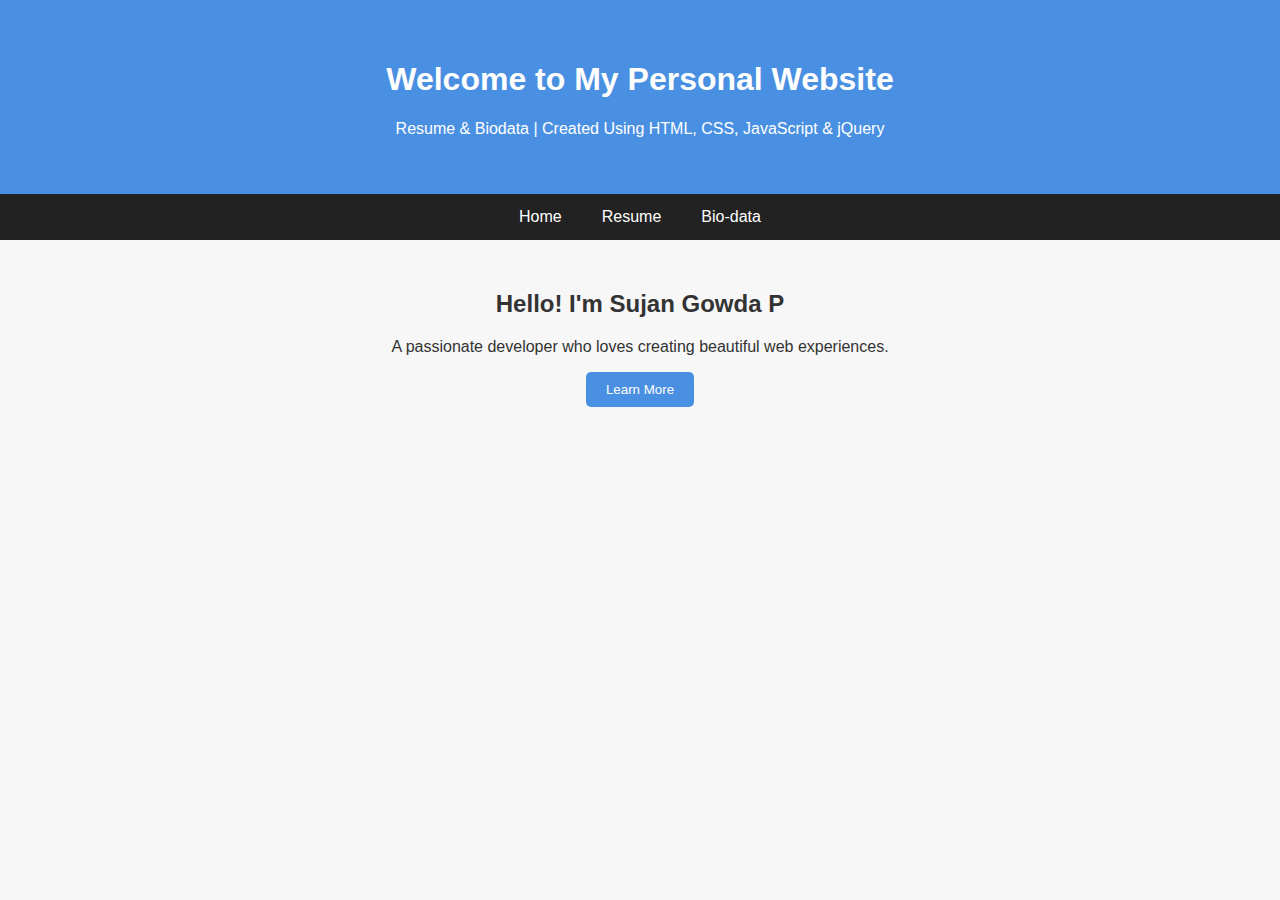
<file: index.html>
<!DOCTYPE html>
<html lang="en">
<head>
    <meta charset="UTF-8">
    <title>My Portfolio</title>
    <link rel="stylesheet" href="style.css">
    <script src="https://code.jquery.com/jquery-3.6.0.min.js"></script>
</head>
<body>

<header class="header">
    <h1 class="title">Welcome to My Personal Website</h1>
    <p class="subtitle">Resume & Biodata | Created Using HTML, CSS, JavaScript & jQuery</p>
</header>

<nav class="navbar">
    <a href="index.html">Home</a>
    <a href="resume.html">Resume</a>
    <a href="biodata.html">Bio-data</a>
</nav>

<section class="home-section">

    <h2>Hello! I'm <span class="highlight">Sujan Gowda P</span></h2>
    <p>A passionate developer who loves creating beautiful web experiences.</p>

    <button id="learnMoreBtn" class="button">Learn More</button>

    <div id="extraInfo" class="hidden info-box">
        <p>Explore my resume and biodata using the navigation bar above.</p>
    </div>
</section>

<script src="script.js"></script>
</body>
</html>
</file>
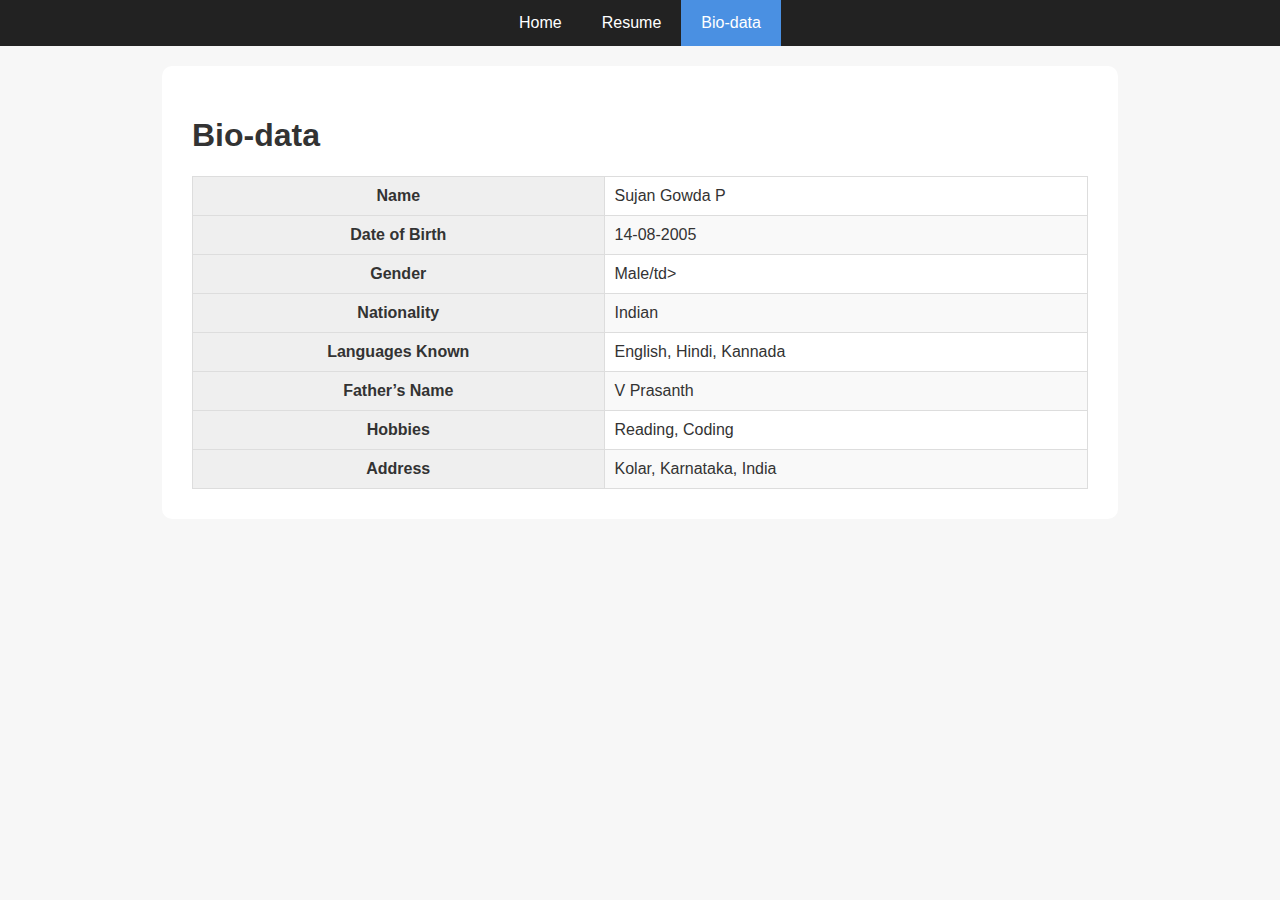
<file: biodata.html>
<!DOCTYPE html>
<html lang="en">
<head>
    <meta charset="UTF-8">
    <title>Bio-data</title>
    <link rel="stylesheet" href="style.css">
</head>
<body>

<nav class="navbar">
    <a href="index.html">Home</a>
    <a href="resume.html">Resume</a>
    <a href="biodata.html" class="active">Bio-data</a>
</nav>

<div class="container">
    <h1>Bio-data</h1>

    <table class="biodata-table">
        <tr><th>Name</th><td>Sujan Gowda P</td></tr>
        <tr><th>Date of Birth</th><td>14-08-2005</td></tr>
        <tr><th>Gender</th><td>Male/td></tr>
        <tr><th>Nationality</th><td>Indian</td></tr>
        <tr><th>Languages Known</th><td>English, Hindi, Kannada</td></tr>
        <tr><th>Father’s Name</th><td>V Prasanth</td></tr>
        <tr><th>Hobbies</th><td>Reading, Coding</td></tr>
        <tr><th>Address</th><td>Kolar, Karnataka, India</td></tr>
    </table>
</div>

</body>
</html>
</file>
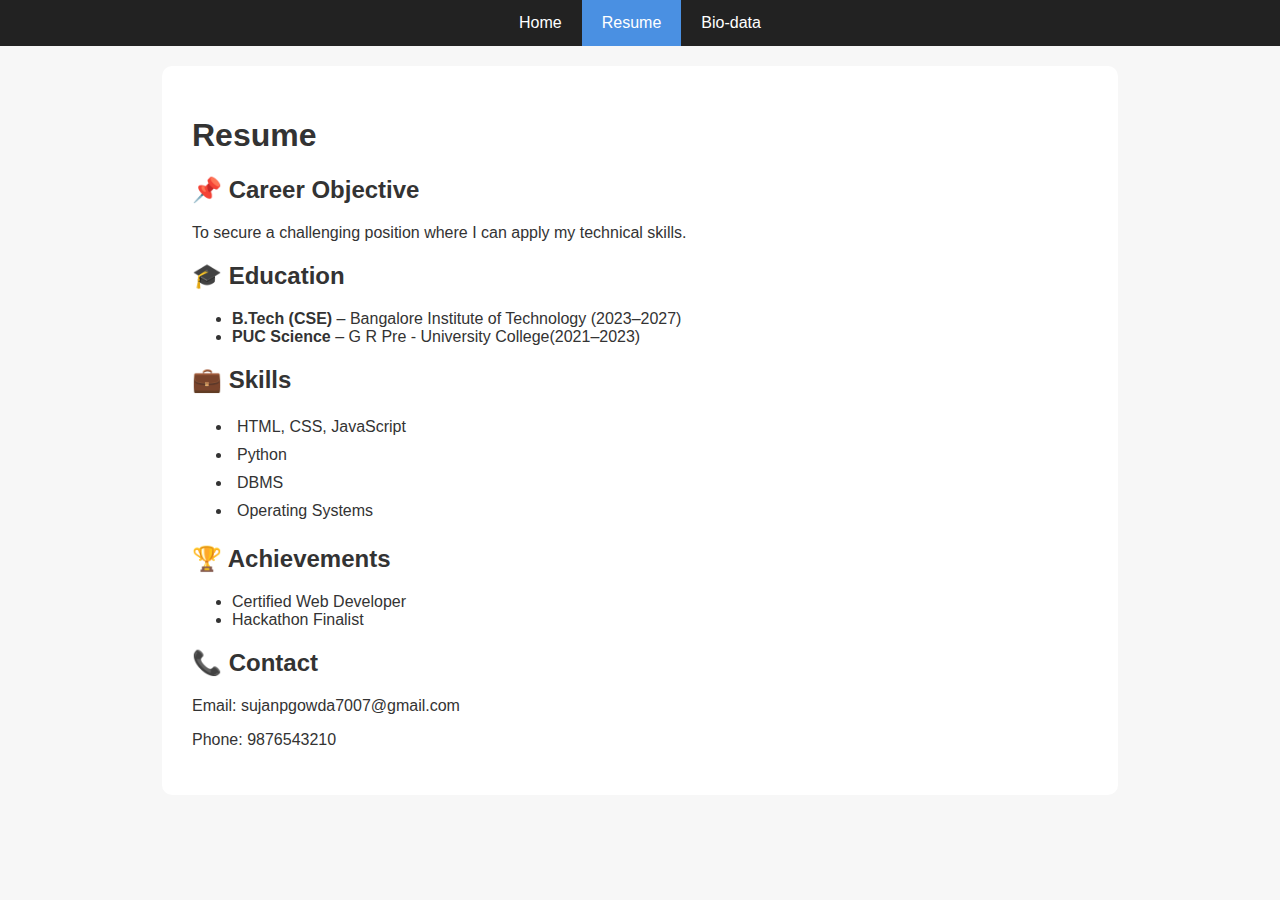
<file: resume.html>
<!DOCTYPE html>
<html lang="en">
<head>
    <meta charset="UTF-8">
    <title>Resume</title>
    <link rel="stylesheet" href="style.css">
</head>
<body>

<nav class="navbar">
    <a href="index.html">Home</a>
    <a href="resume.html" class="active">Resume</a>
    <a href="biodata.html">Bio-data</a>
</nav>

<div class="container">
    <h1>Resume</h1>

    <h2>📌 Career Objective</h2>
    <p>To secure a challenging position where I can apply my technical skills.</p>

    <h2>🎓 Education</h2>
    <ul>
        <li><strong>B.Tech (CSE)</strong> – Bangalore Institute of Technology (2023–2027)</li>
        <li><strong>PUC Science</strong> – G R Pre - University College(2021–2023)</li>
    </ul>

    <h2>💼 Skills</h2>
    <ul class="skills">
        <li>HTML, CSS, JavaScript</li>
        <li>Python</li>
        <li>DBMS</li>
        <li>Operating Systems</li>
    </ul>

    <h2>🏆 Achievements</h2>
    <ul>
        <li>Certified Web Developer</li>
        <li>Hackathon Finalist</li>
    </ul>

    <h2>📞 Contact</h2>
    <p>Email: sujanpgowda7007@gmail.com</p>
    <p>Phone: 9876543210</p>
</div>

</body>
</html>
</file>
<file: style.css>
body {
    font-family: Arial, sans-serif;
    margin: 0;
    background: #f7f7f7;
    color: #333;
}

/* HEADER */
.header {
    padding: 40px;
    text-align: center;
    background: #4a90e2;
    color: white;
}

/* NAVBAR */
.navbar {
    display: flex;
    justify-content: center;
    background: #222;
}
.navbar a {
    padding: 14px 20px;
    text-decoration: none;
    color: white;
}
.navbar a:hover, .active {
    background: #4a90e2;
}

/* HOME PAGE */
.home-section {
    text-align: center;
    padding: 30px;
}
.profile-img {
    width: 160px;
    border-radius: 50%;
    margin-bottom: 15px;
}
.button {
    padding: 10px 20px;
    background: #4a90e2;
    color: white;
    border: none;
    cursor: pointer;
    border-radius: 5px;
}
.button:hover {
    background: #357ABD;
}
.hidden {
    display: none;
}

/* RESUME & BIODATA */
.container {
    width: 70%;
    margin: auto;
    background: white;
    padding: 30px;
    border-radius: 10px;
    margin-top: 20px;
}
.skills li {
    padding: 5px;
}
.biodata-table {
    width: 100%;
    border-collapse: collapse;
}
.biodata-table th, .biodata-table td {
    padding: 10px;
    border: 1px solid #ddd;
}
.biodata-table th {
    background: #efefef;
}
.biodata-table tr:nth-child(even) {
    background: #f9f9f9;
}
</file>
